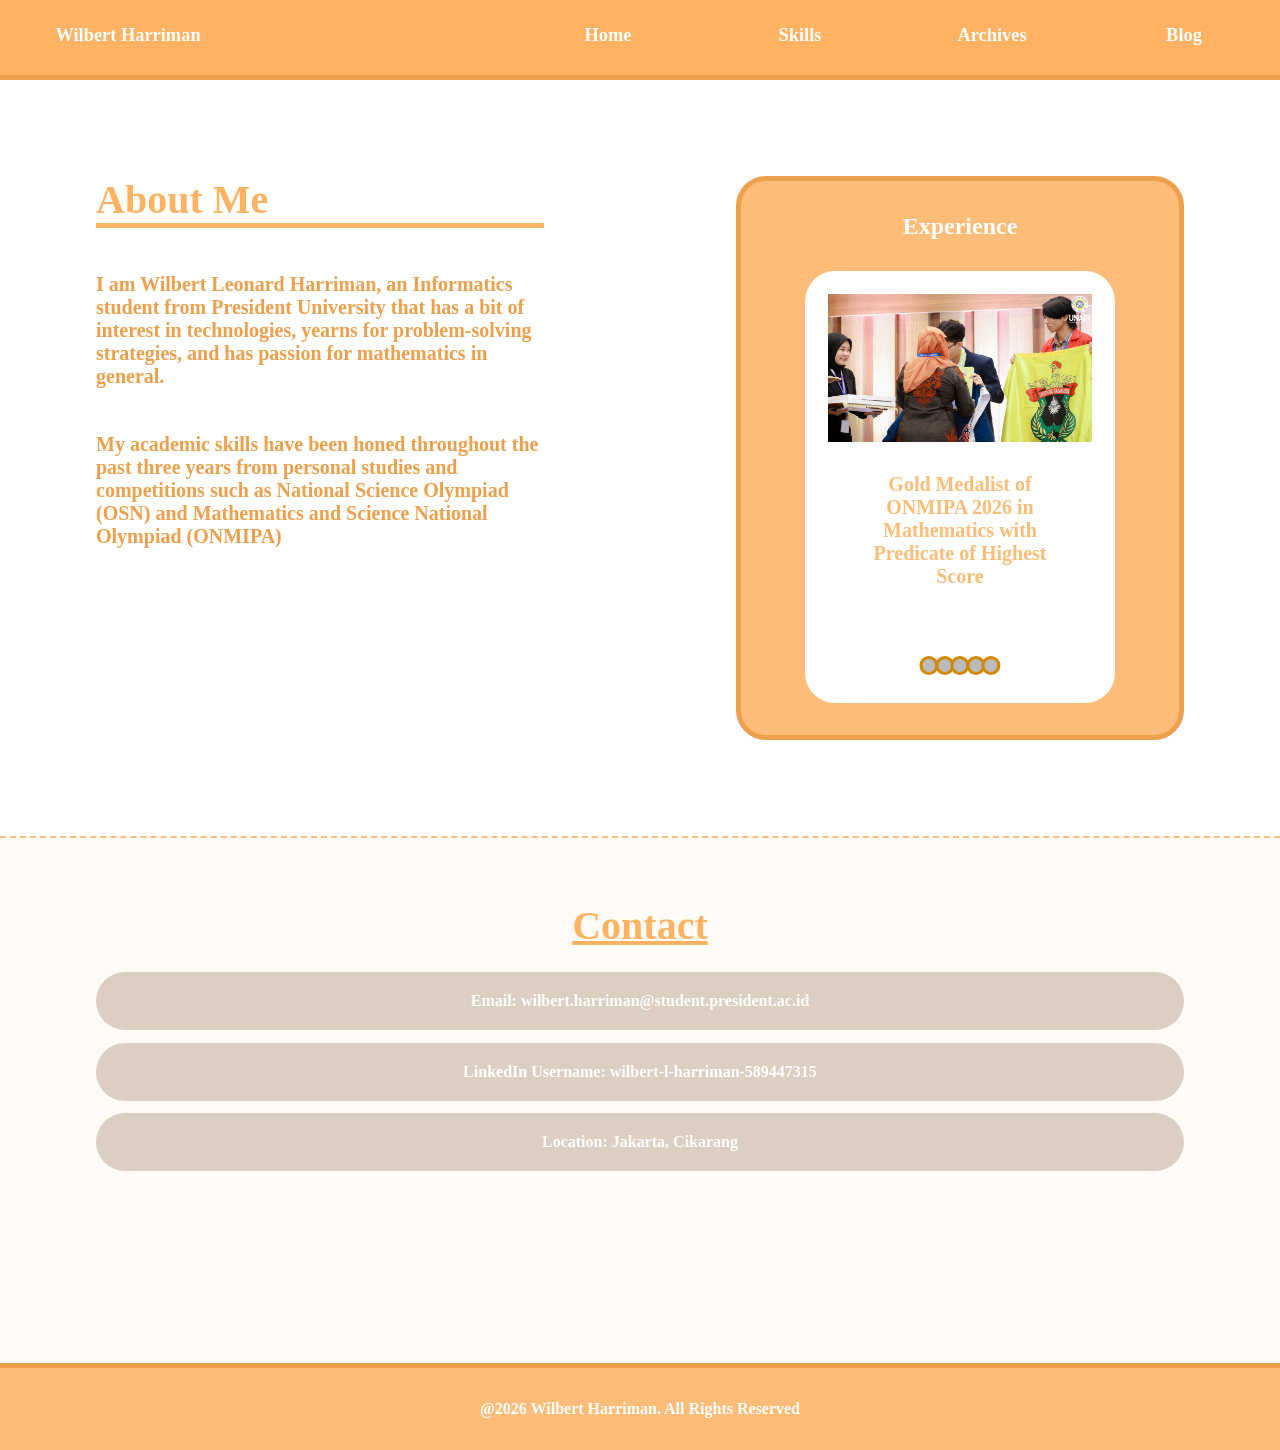
<file: index.html>
<!DOCTYPE html>
<html lang="en">

<head>
  <meta charset="UTF-8">
  <meta http-equiv="X-UA-Compatible" content="IE=edge">
  <meta name="viewport" content="width=device-width, initial-scale=1.0">
  <title>PPW</title>

  <link rel="shortcut icon" href="./assets/images/logo.ico" type="image/x-icon">
  <link rel="stylesheet" href="style.css">
</head>

<body>
  <div class="navbar">
    <div class="name"><a href="index.html" class="willy">Wilbert Harriman</a></div>
    <div class="empty"></div>
    <div class="home"><a href="index.html">Home</a></div>
    <div class="skillset"><a href="skills.html">Skills</a></div>
    <div class="archive"><a href="archive.html">Archives</a></div>
    <div class="blog"><a href="blog.html">Blog</a></div>
  </div>

  <div class="about">
    <div class="aboutme">
      <div class="titleabout">
        <div class="titleabou">About Me</div>
      </div>
      <div class="contentabout">
        I am Wilbert Leonard Harriman, an Informatics student from President University that has a bit of interest in technologies, yearns for problem-solving strategies, and has passion for mathematics in general.
      </div>
      <div class="contentabout2">
        My academic skills have been honed throughout the past three years from personal studies and competitions such as National Science Olympiad (OSN) and Mathematics and Science National Olympiad (ONMIPA)
      </div>
    </div>

    <div class="aboutme2holder">
    <div class="aboutme2">
      <div class="expertise">
        Experience 
      </div>
      <div class="slideholder">
      <div class="slideshow">
                <button class="slide-btn slide-btn-1"></button>
                <button class="slide-btn slide-btn-2"></button>
                <button class="slide-btn slide-btn-3"></button>
                <button class="slide-btn slide-btn-4"></button>
                <button class="slide-btn slide-btn-5"></button>

                <div class="slideshow-wrapper">
                    <div class="slide slide1">
                        <img class="slide-img"
                            src="image/onmipa.jpg" 
                            alt="Image 1">
                            <div class="sl slide1text">Gold Medalist of ONMIPA 2026 in Mathematics with Predicate of Highest Score</div>
                    </div>
                    <div class="slide slide2">
                        <img class="slide-img"
                            src="image/osn.jpeg"
                            alt="Image 2">
                            <div class="sl slide2text">Finalist of OSN 2023 in Mathematics</div>
                    </div>
                    <div class="slide slide3">
                        <img class="slide-img"
                            src="image/teach.jpeg"
                            alt="Image 3">
                            <div class="sl slide3text">Head Division of Mathematics Olympiad Extracurricular in ZION Senior High School</div>
                    </div>
                    <div class="slide slide4">
                        <img class="slide-img"
                            src="image/altwater.jpg"
                            alt="Image 4">
                            <div class="sl slide4text">Microsoft Paint Illustrator</div>
                    </div>
                    <div class="slide slide5">
                        <img class="slide-img"
                            src="image/website.png"
                            alt="Image 4">
                            <div class="sl slide4text">Novice Website Designer (e.g. this website :D)</div>
                            <p class="warning">Note: this website's structure may not be as compatible as it is on PC.</p>
                    </div>
                  </div>
              </div>
          </div>
      </div>
    </div>
    </div>

<div class="contactholder">
  <div class="contact-text">Contact</div>
  <div class="contact">
    <div class="contact-email"><a href="mailto:wilbert.harriman@student.president.ac.id">Email: wilbert.harriman@student.president.ac.id</a></div>
    <div class="contact-linkedin"><a href="https://www.linkedin.com/in/wilbert-l-harriman-589447315/Linkedin" target="_blank">LinkedIn Username: wilbert-l-harriman-589447315</a></div>
    <div class="contact-location">Location: Jakarta, Cikarang</div>
  </div>
</div>
  
  <div class="footer">
    @2026 Wilbert Harriman. All Rights Reserved
  </div>

</body>

</html>
</file>
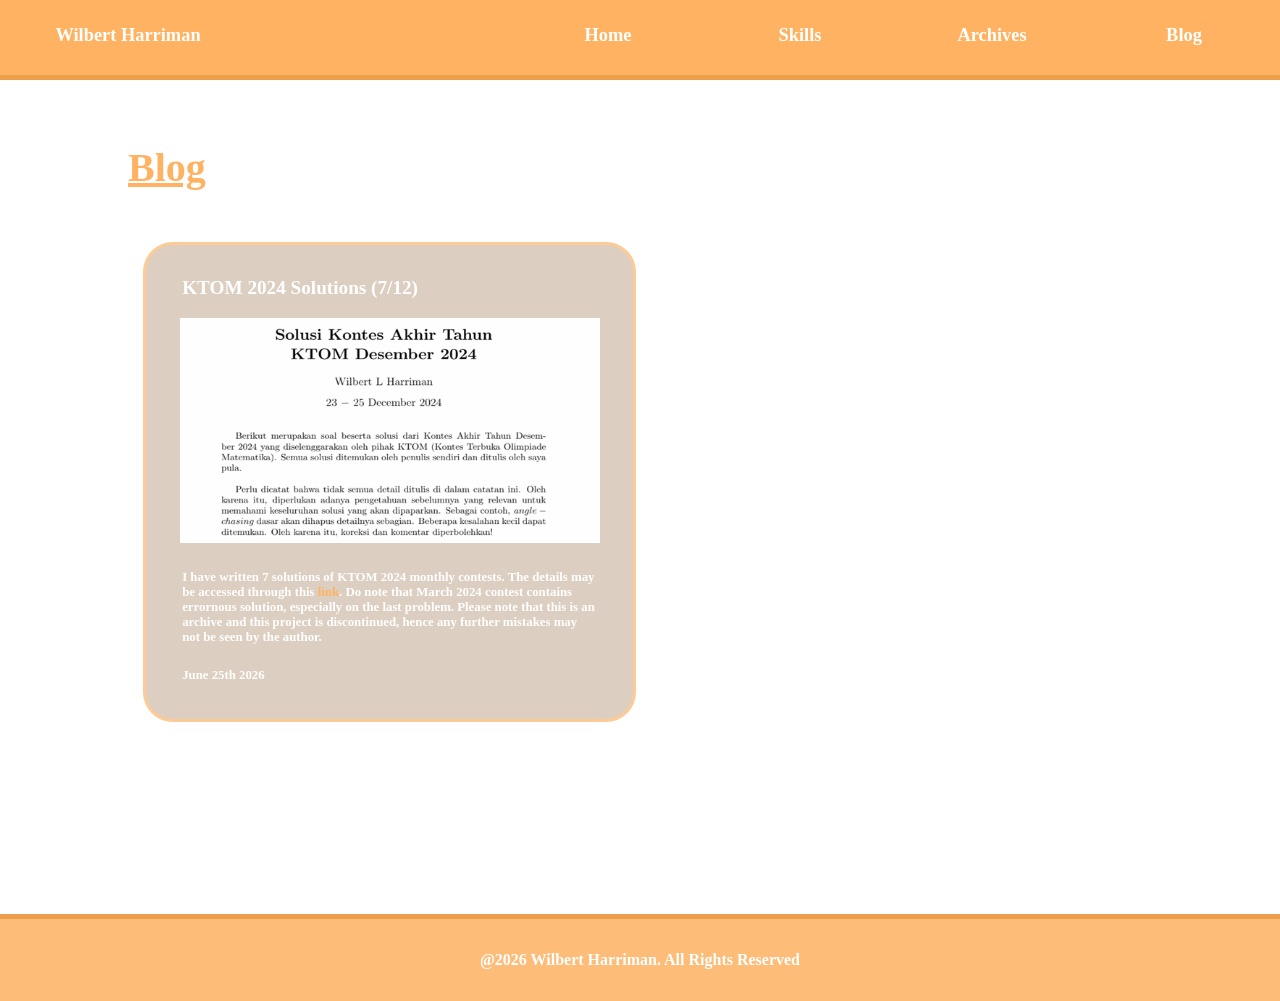
<file: blog.html>
<!DOCTYPE html>
<html lang="en">

<head>
  <meta charset="UTF-8">
  <meta http-equiv="X-UA-Compatible" content="IE=edge">
  <meta name="viewport" content="width=device-width, initial-scale=1.0">
  <title>PPW</title>

  <link rel="shortcut icon" href="./assets/images/logo.ico" type="image/x-icon">
  <link rel="stylesheet" href="style.css">
  <link rel="preconnect" href="https://fonts.googleapis.com">
  <link rel="preconnect" href="https://fonts.gstatic.com" crossorigin>
  <link href="https://fonts.googleapis.com/css2?family=Poppins:wght@300;400;500;600&display=swap" rel="stylesheet">
</head>

<body>
  <div class="navbar">
    <div class="name"><a href="index.html" class="willy">Wilbert Harriman</a></div>
    <div class="empty"></div>
    <div class="home"><a href="index.html">Home</a></div>
    <div class="skillset"><a href="skills.html">Skills</a></div>
    <div class="archive"><a href="archive.html">Archives</a></div>
    <div class="blog"><a href="blog.html">Blog</a></div>
  </div>

  <div class="blogs">
    <div class="blogy">
      <div class="blogtitle">Blog</div>
          <div class="blogcard">
            <div class="card">
              <p class="sol">KTOM 2024 Solutions (7/12)</p>
              <div class="sols"><img src="image/thumbnail.png" class="imgpumps" width="420" height="225"></div>
              <div class="sols2">I have written 7 solutions of KTOM 2024 monthly contests. The details may be accessed through this <a href="https://drive.google.com/drive/u/2/folders/1AFHe6LDlRl11hJSRq6WAw-ZfH7_aAmsC" class="sollink" target="_blank">link</a>. Do note that March 2024 contest contains errornous solution, especially on the last problem. Please note that this is an archive and this project is discontinued, hence any further mistakes may not be seen by the author.</div>
              <div class="sols3">June 25th 2026</div>
            </div>
          </div>
    </div>
  </div>
  
  <div class="footer">
    @2026 Wilbert Harriman. All Rights Reserved
  </div>

</body>


</html>
</file>
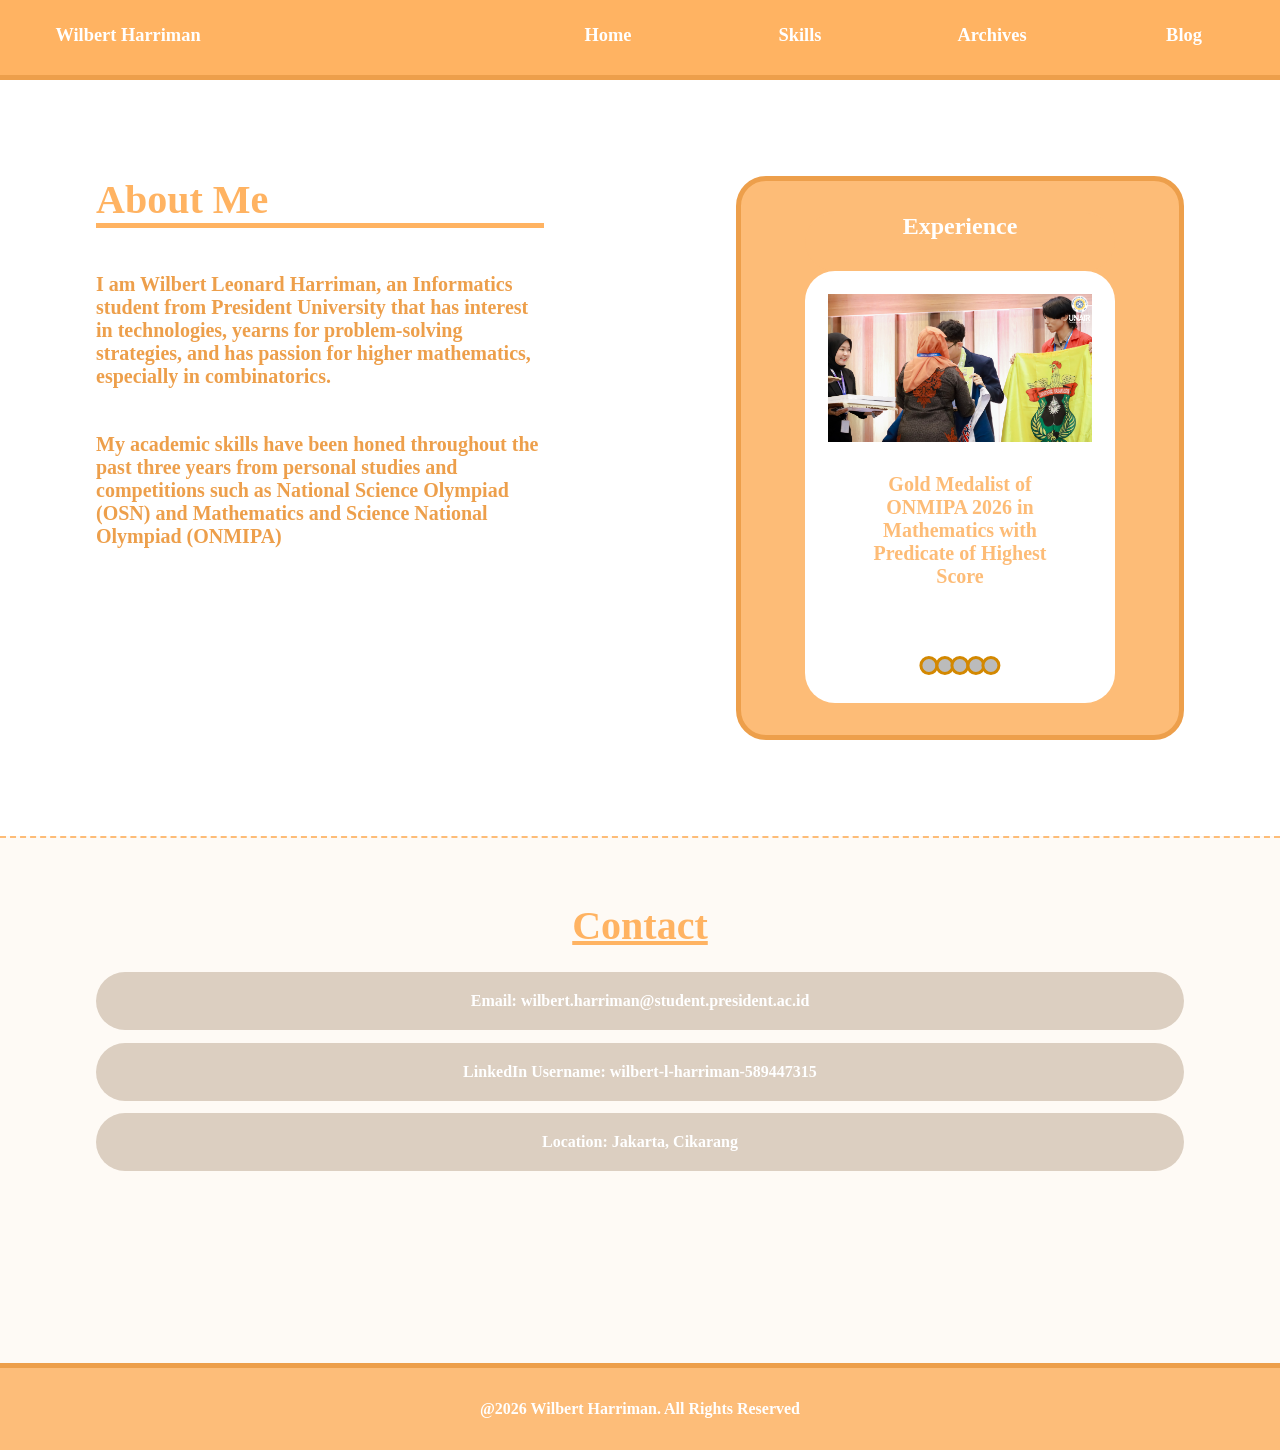
<file: home.html>
<!DOCTYPE html>
<html lang="en">

<head>
  <meta charset="UTF-8">
  <meta http-equiv="X-UA-Compatible" content="IE=edge">
  <meta name="viewport" content="width=device-width, initial-scale=1.0">
  <title>PPW</title>

  <link rel="shortcut icon" href="./assets/images/logo.ico" type="image/x-icon">
  <link rel="stylesheet" href="style.css">
</head>

<body>
  <div class="navbar">
    <div class="name"><a href="home.html" class="willy">Wilbert Harriman</a></div>
    <div class="empty"></div>
    <div class="home"><a href="home.html">Home</a></div>
    <div class="skillset"><a href="skills.html">Skills</a></div>
    <div class="archive"><a href="archive.html">Archives</a></div>
    <div class="blog"><a href="blog.html">Blog</a></div>
  </div>

  <div class="about">
    <div class="aboutme">
      <div class="titleabout">
        <div class="titleabou">About Me</div>
      </div>
      <div class="contentabout">
        I am Wilbert Leonard Harriman, an Informatics student from President University that has interest in technologies, yearns for problem-solving strategies, and has passion for higher mathematics, especially in combinatorics.
      </div>
      <div class="contentabout2">
        My academic skills have been honed throughout the past three years from personal studies and competitions such as National Science Olympiad (OSN) and Mathematics and Science National Olympiad (ONMIPA)
      </div>
    </div>

    <div class="aboutme2holder">
    <div class="aboutme2">
      <div class="expertise">
        Experience 
      </div>
      <div class="slideholder">
      <div class="slideshow">
                <button class="slide-btn slide-btn-1"></button>
                <button class="slide-btn slide-btn-2"></button>
                <button class="slide-btn slide-btn-3"></button>
                <button class="slide-btn slide-btn-4"></button>
                <button class="slide-btn slide-btn-5"></button>

                <div class="slideshow-wrapper">
                    <div class="slide slide1">
                        <img class="slide-img"
                            src="image/onmipa.jpg" 
                            alt="Image 1">
                            <div class="sl slide1text">Gold Medalist of ONMIPA 2026 in Mathematics with Predicate of Highest Score</div>
                    </div>
                    <div class="slide slide2">
                        <img class="slide-img"
                            src="image/osn.jpeg"
                            alt="Image 2">
                            <div class="sl slide2text">Finalist of OSN 2023 in Mathematics</div>
                    </div>
                    <div class="slide slide3">
                        <img class="slide-img"
                            src="image/teach.jpeg"
                            alt="Image 3">
                            <div class="sl slide3text">Head Division of Mathematics Olympiad Extracurricular in ZION Senior High School</div>
                    </div>
                    <div class="slide slide4">
                        <img class="slide-img"
                            src="image/altwater.jpg"
                            alt="Image 4">
                            <div class="sl slide4text">Microsoft Paint Illustrator</div>
                    </div>
                    <div class="slide slide5">
                        <img class="slide-img"
                            src="image/website.png"
                            alt="Image 4">
                            <div class="sl slide4text">Novice Website Designer (e.g. this website :D)</div>
                    </div>
                  </div>
              </div>
          </div>
      </div>
    </div>
    </div>

<div class="contactholder">
  <div class="contact-text">Contact</div>
  <div class="contact">
    <div class="contact-email"><a href="mailto:wilbert.harriman@student.president.ac.id">Email: wilbert.harriman@student.president.ac.id</a></div>
    <div class="contact-linkedin"><a href="https://www.linkedin.com/in/wilbert-l-harriman-589447315/Linkedin" target="_blank">LinkedIn Username: wilbert-l-harriman-589447315</a></div>
    <div class="contact-location">Location: Jakarta, Cikarang</div>
  </div>
</div>
  
  <div class="footer">
    @2026 Wilbert Harriman. All Rights Reserved
  </div>

</body>

</html>
</file>
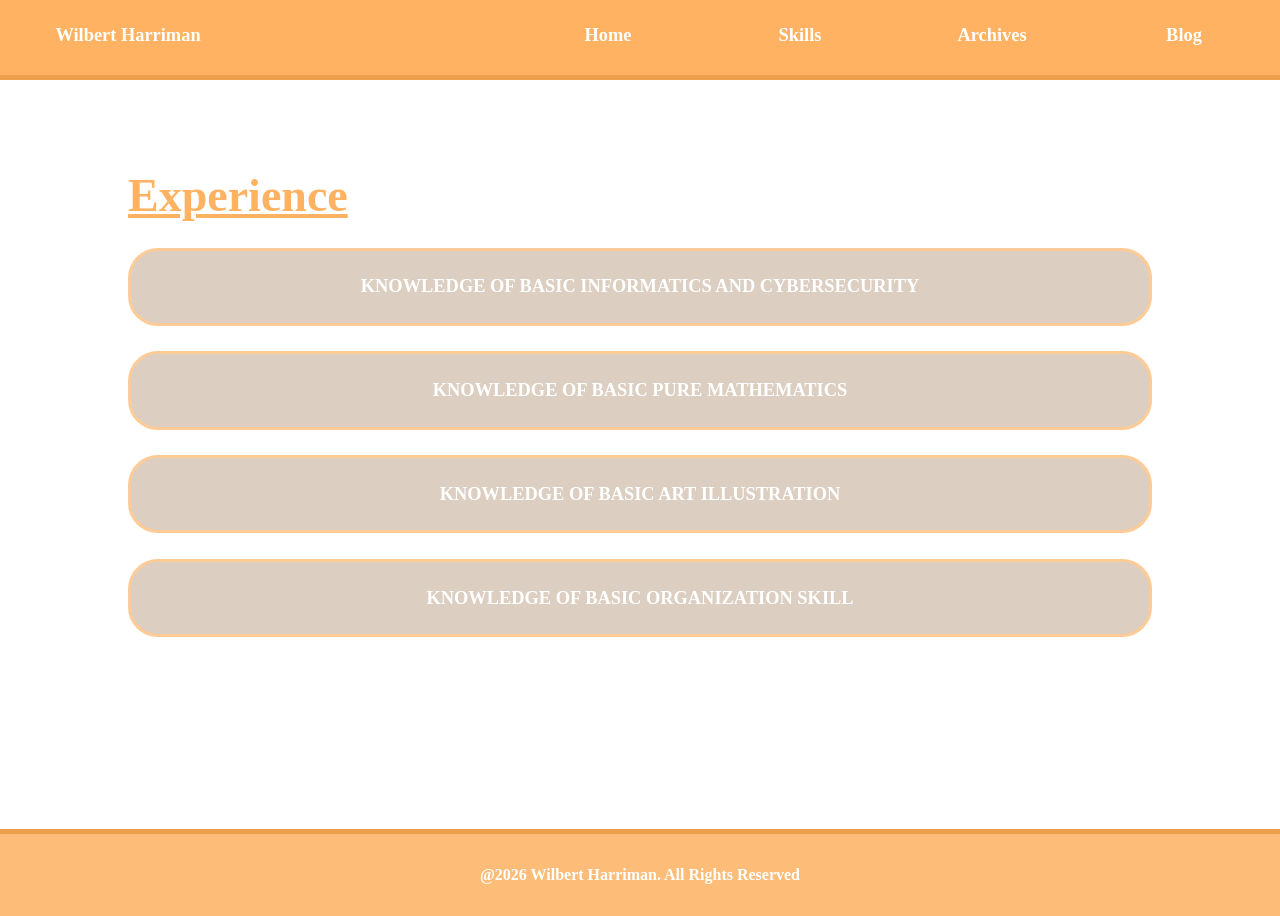
<file: skills.html>
<!DOCTYPE html>
<html lang="en">

<head>
  <meta charset="UTF-8">
  <meta http-equiv="X-UA-Compatible" content="IE=edge">
  <meta name="viewport" content="width=device-width, initial-scale=1.0">
  <title>PPW</title>

  <link rel="shortcut icon" href="./assets/images/logo.ico" type="image/x-icon">
  <link rel="stylesheet" href="style.css">
  <link rel="preconnect" href="https://fonts.googleapis.com">
  <link rel="preconnect" href="https://fonts.gstatic.com" crossorigin>
  <link href="https://fonts.googleapis.com/css2?family=Poppins:wght@300;400;500;600&display=swap" rel="stylesheet">
</head>

<body>
  <div class="navbar">
    <div class="name"><a href="index.html" class="willy">Wilbert Harriman</a></div>
    <div class="empty"></div>
    <div class="home"><a href="index.html">Home</a></div>
    <div class="skillset"><a href="skills.html">Skills</a></div>
    <div class="archive"><a href="archive.html">Archives</a></div>
    <div class="blog"><a href="blog.html">Blog</a></div>
  </div>

  <div class="skills">
    <div class="skill">
      <div class="titleskill">Experience</div>
      
      <div class="collapse1">
      <button type="button" class="collapsible">KNOWLEDGE OF BASIC INFORMATICS AND CYBERSECURITY</button>
        <div class="contentskill">        
          Currently, I'm an Informatics Student whose concentration is in Cybersecurity. My GPA as per the 6th semester (2nd year) stands by 3.97/4.00. I have taken core subject courses such as Programming Concept, Data Structure and Algorithm, and Operating System Design. Additionally, I have taken elective courses for my concentration such as Cryptography and Data Security, Ethical Hacking, and Digital Forensics. My current interests as per now are Data Structure and Algorithm, Cryptography, and Digital Forensics. 
        </div>
      </div>

      <div class="collapse2">
      <button type="button" class="collapsible">KNOWLEDGE OF BASIC PURE MATHEMATICS</button>
        <div class="contentskill">
          Throughout my personal studies for the past three years, I have studied Olympiad-level mathematics for high school students (i.e. Algebra, Number Theory, Geometry, and Combinatorics) and higher mathematics for undergraduate students (i.e. Abstract Algebra, Linear Algebra, Real and Complex Analysis, and Combinatorics). My knowledge has been tested in OSN 2023 and ONMIPA 2026, which resulted being one out of 100 finalists in OSN 2023 and gold medalist in ONMIPA 2026, respectively.  
          <div class="picture">
            <div><img src="image/osn.jpeg" class="probe" width="300" height="200"></div>
            <div><img src="image/onmipa.jpg" class="probe" width="350" height="200"></div>
          </div>
        </div>
      </div>

      <div class="collapse3">
      <button type="button" class="collapsible">KNOWLEDGE OF BASIC ART ILLUSTRATION</button>
        <div class="contentskill">
          I have been a digital Microsoft Paint artist for the past 2 years. I do my own personal studies regarding perspective, color-theory, composition, forms, etc.
          <div class="picture2">
            <div><img src="image/chibi.jpg" class="probe" width="350" height="200"></div>
            <div><img src="image/just.jpg" class="probe" width="350" height="200"></div>
            <div><img src="image/altwater.jpg" class="probe" width="350" height="200"></div>
          </div>
        </div>
      </div>

      <div class="collapse4">
      <button type="button" class="collapsible">KNOWLEDGE OF BASIC ORGANIZATION SKILL</button>
        <div class="contentskill">
          <p>On September 2024, I joined a dedicated major association organization for Informatics called PUMA (President University Major Association). During my period, I became a member in Students Academic and Competition division. In there, I learned about time-management, bearing responsibility for a major event, and effective communication with others. </p>
          <p>Additionally, I have been part of KTOM (Kontes Terbuka Olimpiade Matematika, the largest olympiad mathematics community in Indonesia) since June 2025 where I become a committee in QC and Jury Division. On February 2026, I was given trust by the former head division of jury to take over the position. </p>
          <p>Currently, I am a project manager of a project named "SecureGate" as per 17th June 2026, a dedicated application for company targeted for safety of its visitor and contractor as a form of compliance with UU PDP. Domain of the dummy website will be updated soon.</p>
        </div>
      </div>


    </div>
  </div>
  
  <div class="footer">
    @2026 Wilbert Harriman. All Rights Reserved
  </div>

</body>

<script>
  var coll = document.getElementsByClassName("collapsible");
  var i;

  for (i = 0; i < coll.length; i++) {
    coll[i].addEventListener("click", function() {
      this.classList.toggle("active");
      var content = this.nextElementSibling;
      if (content.style.display === "block") {
        content.style.display = "none";
      } else {
        content.style.display = "block";
      }
    });
  }
</script>

</html>
</file>
<file: style.css>
body{
    padding: 0px;
    margin: 0px;
}

div.navbar{
    background-color: #FFB362;
    width: auto;
    height: 75px;
    display: grid;
    grid-template-columns: 20% auto 15% 15% 15% 15%;
    border-bottom: #ed9f4b 5px solid;
}

div.name{
    color:white;
    font-weight: bold;
    text-align : center;
    font-family: 'Segoe UI';
    font-size: 115%;
    padding-top: 25px;
}

div.home, div.skillset, div.archive, div.blog{
    color:white;
    font-weight: bold;
    text-align : center;
    font-family: 'Segoe UI';
    padding-top: 25px;
    font-size: 115%;
    transition: background-color 0.25s ease;
}

div.home:hover, div.skillset:hover, div.archive:hover, div.blog:hover{
    background-color: #DCCFC1;
    scale: 1.125;
}

/*about page*/

div.about{
    width: auto;
    height: fit-content;
    display: grid;
    grid-template-columns: 50% 50%;
}

div.aboutme{
    margin: 15% 15% 15% 15%;
    overflow: hidden;
}

div.titleabout{
    border-bottom: 5px solid #FFB362;
    overflow: hidden;
    animation: 1.5s slide-right 1s forwards;
    transform:translateX(-100%);
}

/*title*/


div.titleabou{
    color:#FFB362;
    font-weight: bold;
    font-size: 250%;
    z-index: 0;
    font-family: 'Segoe UI';
    width: 100%;
    overflow: hidden;
    animation: 1s slide-right 0.5s forwards;
    transform:translateX(-100%);
}

@keyframes slide-right {
  100% {
    transform:translateX(0);
  }
}


div.contentabout{
    color:#ed9f4b;
    font-weight: bold;
    font-size: 125%;
    font-family: 'Segoe UI';
    margin-top: 10%;
    margin-bottom: 10%;
    overflow: hidden;
    animation: 2s slide-right 1s forwards;
    transform:translateX(-100%);
}

div.contentabout2{
    color:#ed9f4b;
    font-weight: bold;
    font-size: 125%;
    font-family: 'Segoe UI';
    margin-top: 10%;
    margin-bottom: 10%;
    overflow: hidden;
    animation: 2.25s slide-right 1.25s forwards;
    transform:translateX(-100%);
}


div.aboutme2{
    background-color: #fdbc77;
    border-radius: 30px;
    border: #ed9f4b 5px solid;
    width:auto;
    height: fit-content;
    text-align:center;
    padding: 5% 10% 5%;
    margin: 15% 15% 15% 15%;
    animation: 1.5s slide-right 1s forwards;
    transform:translateX(150%);
}

div.aboutme2holder{
    overflow: hidden;
}

div.expertise{
    background-color: #fdbc77;
    border-radius: 30px;
    width:auto;
    height: fit-content;
    text-align:center;
    padding-bottom: 10%;
    color:rgb(255, 255, 255);
    font-weight: bold;
    font-size: 150%;
    font-family: 'Segoe UI';
}

div.slideholder{
    background-color: #ffffff;
    border-radius: 30px;
    width:auto;
    height: fit-content;
    text-align:center;
    padding-bottom: 5%;
}

.slideshow {
    height: 100%;
    overflow: hidden;
    position: relative;
}

/* Wrapper for the slideshow images */
.slideshow-wrapper {
    display: flex;
    width: 500%; /* 4 images -> 400% width */
    height: 100%;
    position: relative; /* Ensure keyframes 'left' works */
    left: 0;
    animation: slideshow 15s infinite;
}

.slide {
    width: 100%;
    height: 100%;
    margin: 1.5%;
}

.sl{
    margin: 10%;
    color: #fdbc77;
    font-weight: bold;
    font-size: 125%;
    font-family: 'Segoe UI';
    text-align: center;
}

.slide-img {
    width: 100%;
    height: 100%;
    object-fit: cover;
}

/* Keyframe animations */
@keyframes slideshow {
    0%, 15% { left: 0; }
    15%, 30% { left: -100%; }
    30%, 45% { left: -200%; }
    45%, 60% { left: -300%; }
    60%, 90% { left: -400%; }
    90%, 100% { transform:translateX(0);}
}

/* Carousel control buttons */
.slide-btn {
    background-color: #bbb;
    border-radius: 50%;
    border: .2rem solid #d38800;
    width: 1.2rem;
    height: 1.2rem;
    cursor: pointer;
    position: absolute;
    bottom: 3%;
    left: 50%;
    transform: translateX(-50%);
    z-index: 70;
}

/* Position each button individually */
.slide-btn-1 { left: 40%; }
.slide-btn-2 { left: 45%; }
.slide-btn-3 { left: 50%; }
.slide-btn-4 { left: 55%; }
.slide-btn-5 { left: 60%; }

/* Stop animation when focused on buttons */
.slide-btn-1:focus ~ .slideshow-wrapper { animation: none; left: 0; }
.slide-btn-2:focus ~ .slideshow-wrapper { animation: none; left: -100%; }
.slide-btn-3:focus ~ .slideshow-wrapper { animation: none; left: -200%; }
.slide-btn-4:focus ~ .slideshow-wrapper { animation: none; left: -300%; }
.slide-btn-5:focus ~ .slideshow-wrapper { animation: none; left: -400%; }

/* Button focus styling */
.slide-btn:focus {
    background-color: #bfd5f6;
}

div.contactholder{
    overflow: hidden;
    padding-top: 5%;
    border-top: 2.5px dashed #fdbc77;
    background-color:#fefaf5
}

div.contact{
    display: grid;
    grid-template-columns: 100%;
    animation: move-up 2s ease;
}

@keyframes move-up{
    from{
        transform: translateY(100%);
        opacity: 0;
    }
    to{
        transform: translateY(0);
        opacity: 1;
    }
}



div.contact-text{
    color:#FFB362;
    font-weight: bold;
    font-size: 250%;
    font-family: 'Segoe UI';
    text-decoration: underline;
    text-align: center;
    padding-bottom: 10px;
}

div.contact-email{
    background-color: #DCCFC1;
    color: #ffffff;
    border-radius: 30px;
    width:auto;
    height: fit-content;
    text-align:center;
    font-weight: bold;
    font-family: 'Segoe UI';
    padding-top: 20px;
    padding-bottom: 20px;
    margin: 1% 7.5% 0.5% 7.5%;
    transition: background-color 0.5s ease;
}

div.contact-email:hover{
    scale: 1.025;
    background-color:#FFB362;
}

div.contact-linkedin{
    background-color: #DCCFC1;
    color: #ffffff;
    border-radius: 30px;
    width:auto;
    height: fit-content;
    text-align:center;
    font-weight: bold;
    font-family: 'Segoe UI';
    padding-top: 20px;
    padding-bottom: 20px;
    margin: 0.5% 7.5% 0.5% 7.5%;
    transition: background-color 0.5s ease;
}

div.contact-linkedin:hover{
    scale: 1.025;
    background-color:#FFB362;
}

div.contact-location{
    background-color: #DCCFC1;
    color: #ffffff;
    border-radius: 30px;
    width:auto;
    height: fit-content;
    text-align:center;
    font-weight: bold;
    font-family: 'Segoe UI';
    padding-top: 20px;
    padding-bottom: 20px;
    margin: 0.5% 7.5% 15% 7.5%;
    transition: background-color 0.5s ease;
}

div.contact-location:hover{
    scale: 1.025;
    background-color:#FFB362;
}

div.footer{
    background-color: #fdbd79;
    padding: 2.5% 10% 2.5% 10%;
    text-align:center;
    font-weight: bold;
    font-size: 100%;
    font-family: 'Segoe UI';
    color:rgb(255, 255, 255);
    border-top: #ed9f4b 5px solid;
}


/*experience page*/

div.skills{
    color:white;
    font-weight: bold;
    text-align : center;
    font-family: 'Segoe UI';
    padding-top: 25px;
    font-size: 115%;
    width: auto;
    height: fit-content;
    overflow: hidden;
}

div.skill{
    margin: 5% 10% 15%;
}

div.collapse1 {animation: 1s slide-right 0.5s forwards; transform:translateX(-150%);} 
div.collapse2 {animation: 1.5s slide-right 1s forwards; transform:translateX(150%);} 
div.collapse3 {animation: 2s slide-right 1.5s forwards; transform:translateX(-150%);} 
div.collapse4 {animation: 2.5s slide-right 2s forwards; transform:translateX(150%);} 

@keyframes move-up2{
    from{
        opacity: 0;
    }
    to{
        opacity: 1;
    }
}


div.titleskill{
    color:#FFB362;
    font-weight: bold;
    font-size: 250%;
    font-family: 'Segoe UI';
    text-decoration: underline;
    text-align:left;
}

.contentsk{
    background-color: #DCCFC1;
    width: auto;
    height: fit-content;
    padding: 2.5% 2.5%;
    margin: 5% 5%;
    border-radius: 30px;
    font-weight: bold;
    font-size: 100%;
    font-family: 'Segoe UI';
    color:rgb(255, 255, 255);
}

.collapsible {
    background-color: #DCCFC1;
    border: none;
    cursor: pointer;
    width: 100%;
    height: fit-content;
    padding: 2.5% 2.5%;
    margin-top: 2.5%;
    border-radius: 30px;
    font-weight: bold;
    font-size: 100%;
    font-family: 'Segoe UI';
    color:rgb(255, 255, 255);
    border: #fccb96 3px solid;
}

.active, .collapsible:hover {
    background-color: #FFB362;
}

.contentskill {
    margin-left: 3%;
    margin-right: 3%;
    width: 90%;
    border-bottom-left-radius: 30px;
    border-bottom-right-radius: 30px;
    font-size: 80%;
  padding: 2.5% 2.5% 2.5% 2.5%;
  display: none;
  overflow: hidden;
  background-color: #DCCFC1;
}

div.picture{
    width: auto;
    height: fit-content;
    display: grid;
    margin-top: 5%;
    grid-template-columns: 50% 50%;
}

div.picture2{
    width: auto;
    height: fit-content;
    display: grid;
    margin-top: 5%;
    grid-template-columns: 33% 34% 33%;
}

img.probe:hover{
    scale: 1.25;
}

/*archive page*/

div.arcs{
    width: auto;
    height: fit-content;
}

div.arc{
    margin: 5% 10% 15%;
}

div.arcskill{
    color:#FFB362;
    font-weight: bold;
    font-size: 250%;
    font-family: 'Segoe UI';
    text-decoration: underline;
    text-align:left;
}

div.arccard{
    width: auto;
    height: fit-content;
    display: grid;
    margin-top: 5%;
    grid-template-columns: 50% 50%;
}

div.card {
    margin-left: 3%;
    margin-right: 3%;
    width: 90%;
    border-radius: 30px;
    font-size: 80%;
    font-family: 'Segoe UI';
    color:rgb(255, 255, 255);
    padding-left: 2.5%;
    padding-right: 2.5%;
    padding-bottom: 1.25%;
    padding-top: 1.25%;
    overflow: hidden;
    background-color: #DCCFC1;
    font-weight: bold;
    transition: background-color 0.5s ease;
    border: #fccb96 3px solid;
}

div.card:hover{
    scale: 1.025;
    background-color:#FFB362;
}

p.pumps{
    font-size: 150%;
    margin-left: 5%;
}

div.pumps{
    margin: auto;
    width: fit-content;
}


div.pumps2{
    margin: 5%;
    width: fit-content;
}

/*blog page*/

div.blogs{
    width: auto;
    height: fit-content;
}

div.blogy{
    margin: 5% 10% 15%;
}

div.blogtitle{
    color:#FFB362;
    font-weight: bold;
    font-size: 250%;
    font-family: 'Segoe UI';
    text-decoration: underline;
    text-align:left;
}

div.blogcard{
    width: auto;
    height: fit-content;
    display: grid;
    margin-top: 5%;
    grid-template-columns: 50% 50%;
}

div.card {
    margin-left: 3%;
    margin-right: 3%;
    width: 90%;
    border-radius: 30px;
    font-size: 80%;
    font-family: 'Segoe UI';
    color:rgb(255, 255, 255);
    padding: 2.5% 2.5% 2.5% 2.5%;
    overflow: hidden;
    background-color: #DCCFC1;
    font-weight: bold;
}

p.sol{
    font-size: 150%;
    margin-left: 5%;
}

div.sols{
    margin: auto;
    width: fit-content;
}

div.sols2{
    margin: 5%;
    width: fit-content;
}

div.sols3{
    margin: 5%;
    width: fit-content;
}

/*ahref link color*/

a:link {
  color: rgb(255, 255, 255);
  background-color: transparent;
  text-decoration: none;
}

a:visited {
  color: rgb(255, 255, 255);
  background-color: transparent;
  text-decoration: none;
}

a:hover {
  color: #bfd5f6;
  background-color: transparent;
  text-decoration: underline;
}

a.sollink:link {
  color:#FFB362;
  background-color: transparent;
  text-decoration: none;
}

a.sollink:visited {
  color: #FFB362;
  background-color: transparent;
  text-decoration: none;
}

a.sollink:hover {
  color: #bfd5f6;
  background-color: transparent;
  text-decoration: underline;
}

a.willy:link, a.willy:visited, a.willy:hover{
    color: rgb(255, 255, 255);
    background-color: transparent;
    text-decoration: none;
}

p.warning{
    display: none;
}

/*responsive css*/

@media (max-width: 720px){
    div.name, div.home, div.skillset, div.archive, div.blog{
        font-size: 80%;
    }

    div.titleabou{
        font-size: 100%;
    }

     div.contentabout, div.contentabout2{
        font-size: 75%;
     }

     div.expertise{
        font-size: 75%;
     }

     .sl{
        font-size: 50%;
     }

     .slide-btn {
        display:none
     }

     div.contact-text{
        font-size: 100%;
     }

     div.contact-email, div.contact-linkedin, div.contact-location{
        font-size: 75%;
     }

     div.footer{
        bottom: 100%
     }

     div.titleskill{
        font-size: 100%;
     }
     .contentsk{
        font-size: 75%;
        padding: 10%;
     }

     .contentskill{
        font-size: 50%;
        padding-top: 7.5%;
        padding-bottom: 7.5%;
     }

     .collapsible{
        font-size: 75%;
        padding: 10%;
     }

     img.probe{
        width: 78.75px;
        height: 45px;
     }
     
     img.probe:hover{
        scale: 2;
     }

     div.arcskill{
        font-size: 100%;
     }

     p.pumps{
        font-size: 75%;
     }

     div.pumps2{
        font-size: 75%;
     }

     img.imgpumps{
        width: 105px;
        height: 75px;
     }

     
     div.blogtitle{
        font-size: 100%;
     }

     p.sol{
        font-size: 75%;
     }

     div.sols2{
        font-size: 75%;
     }

    div.sols3{
        font-size: 75%;
     }

     img.imgpumps{
        width: 105px;
        height: 75px;
     }

     div.footer {
        position: fixed; 
        bottom: 0;
    }

     p.warning{
        color:#ff6262;
        font-weight: bold;
        font-size: 50%;
        font-family: 'Segoe UI';
        display: block;
     }
}
</file>
